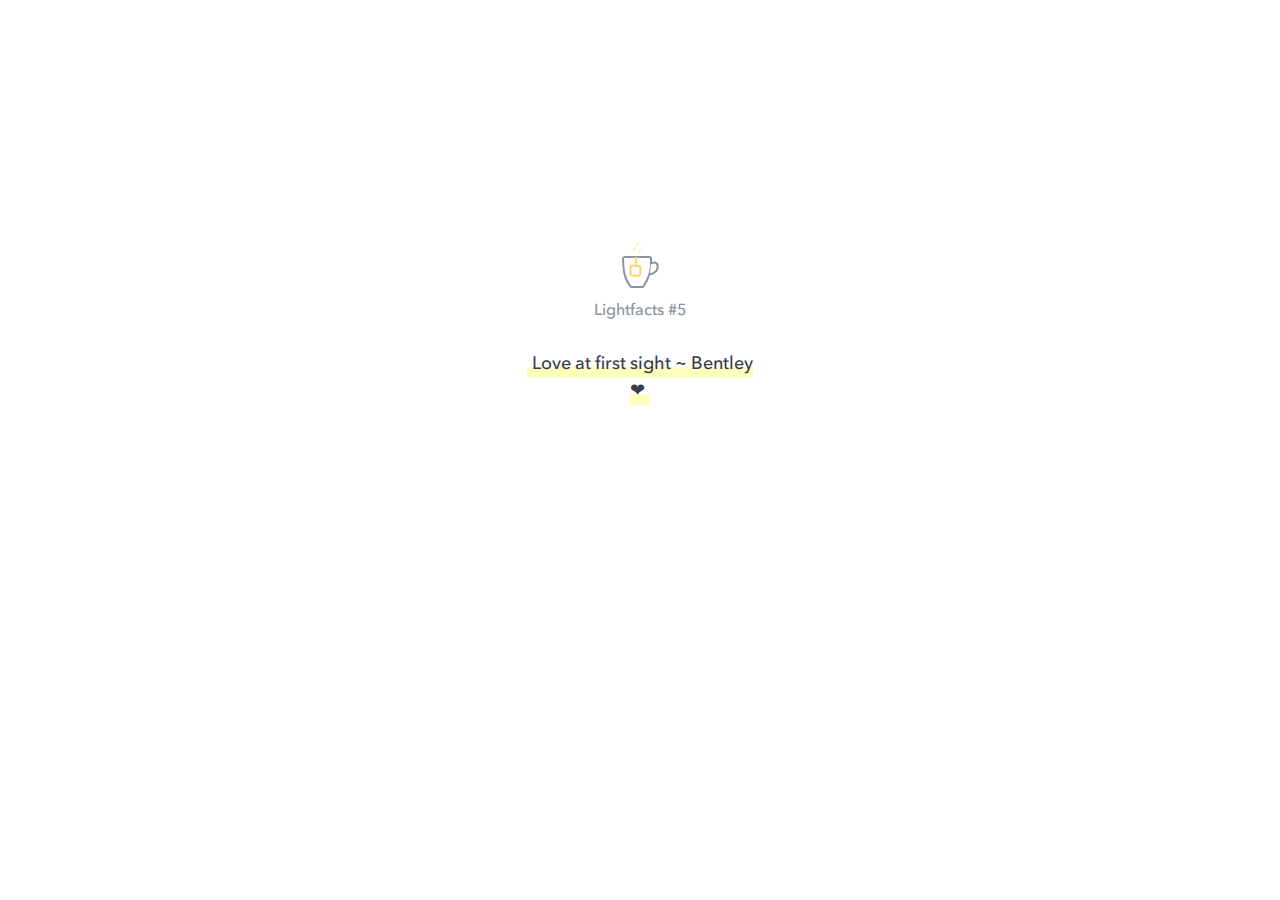
<file: index.html>
<!DOCTYPE html>
<html lang="en">

<head>
  <script>
    window.dataLayer = window.dataLayer || [];
    function gtag() { dataLayer.push(arguments); }
    gtag('js', new Date());

    gtag('config', 'G-PZBJ9CZVVX');
  </script>


  <meta charset="UTF-8">
  <meta http-equiv="X-UA-Compatible" content="IE=edge">
  <meta name="viewport" content="width=device-width, initial-scale=1.0">
  <title>Roshni Prajapati • Product Designer</title>
  <link rel="icon" href="images/favicon-name.png" type="image/gif" sizes="16x16">


  <script src="https://ajax.googleapis.com/ajax/libs/jquery/3.5.1/jquery.min.js"></script>
  <link rel="stylesheet" href="font-awesome/css/font-awesome.min.css">
  <link href="https://fonts.googleapis.com/css2?family=Gloria+Hallelujah&family=Lora&display=swap" rel="stylesheet">
  <link rel="stylesheet" type="text/css" href="style.css">
  <link rel="stylesheet" href="https://cdnjs.cloudflare.com/ajax/libs/font-awesome/6.0.0-beta3/css/all.min.css">

</head>

<body onload="myFunction()">

  <!-- loader -->
  <div id="loader">
    <svg class="tea" width="37" height="48" viewbox="0 0 37 48" xmlns="http://www.w3.org/2000/svg">21`
      <path
        d="M27.0819 17H3.02508C1.91076 17 1.01376 17.9059 1.0485 19.0197C1.15761 22.5177 1.49703 29.7374 2.5 34C4.07125 40.6778 7.18553 44.8868 8.44856 46.3845C8.79051 46.79 9.29799 47 9.82843 47H20.0218C20.639 47 21.2193 46.7159 21.5659 46.2052C22.6765 44.5687 25.2312 40.4282 27.5 34C28.9757 29.8188 29.084 22.4043 29.0441 18.9156C29.0319 17.8436 28.1539 17 27.0819 17Z"
        stroke="var(--secondary)" stroke-width="2"></path>
      <path
        d="M29 23.5C29 23.5 34.5 20.5 35.5 25.4999C36.0986 28.4926 34.2033 31.5383 32 32.8713C29.4555 34.4108 28 34 28 34"
        stroke="var(--secondary)" stroke-width="2"></path>
      <path id="teabag" fill="var(--secondary)" fill-rule="evenodd" clip-rule="evenodd"
        d="M16 25V17H14V25H12C10.3431 25 9 26.3431 9 28V34C9 35.6569 10.3431 37 12 37H18C19.6569 37 21 35.6569 21 34V28C21 26.3431 19.6569 25 18 25H16ZM11 28C11 27.4477 11.4477 27 12 27H18C18.5523 27 19 27.4477 19 28V34C19 34.5523 18.5523 35 18 35H12C11.4477 35 11 34.5523 11 34V28Z">
      </path>
      <path id="steamL" d="M17 1C17 1 17 4.5 14 6.5C11 8.5 11 12 11 12" stroke-width="2" stroke-linecap="round"
        stroke-linejoin="round" stroke="var(--secondary)"></path>
      <path id="steamR" d="M21 6C21 6 21 8.22727 19 9.5C17 10.7727 17 13 17 13" stroke="var(--secondary)"
        stroke-width="2" stroke-linecap="round" stroke-linejoin="round"></path>
    </svg><br>

    <span style="font-family: font-medium; color: var(--gray); font-size: 16px;">
      Lightfacts #<span id="quotenum"></span>
    </span><br><br>
    <span class="highlight-half" id="quote"></span>
  </div>

  <div style="display:none;" id="myDiv" class="animate-bottom">

    <header>
      <div class="logo">
        <a id="link-rp" class="home" href="https://roshnidesigns.github.io/portfolio/">RP</a>
      </div>

      <nav>
        <ul>
          <li><a id="other" href="garage.html">Everything</a></li>
          <li><a id="about" href="about.html">About</a></li>
          <li><a target="_blank"
              href="https://drive.google.com/file/d/125otoygC3uHkf0KFYXsMtApbjsHzPgS6/view?usp=sharing">
              Resume <span style="font-size: 14px;">↗</span></a></li>
        </ul>
      </nav>

      <div class="menu-toggle">
        <i class="fa fa-bars"></i>
      </div>
    </header>

    <div class="container">
      <!-- intro -->
      <section id="grid" class="contain">
        <div class="intro">
          Hi, I'm <span class="highlighted">Roshni</span> <br>
          I <span class="highlight-full c2"><a href="#all-projects"> design</a></span>, <br>
          I <span class="highlight-full c1"><a id="insta" target="_blank" href="https://www.instagram.com/roshni.create/">
              draw</a></span>, <br>
          I <span class="highlight-full c3"><a id="medium" target="_blank" href="https://roshniscribbles.medium.com/">
              write</a></span> ...
        </div>

        <div class="subtitle">
          a self-taught designer; constantly trying to make digital experiences simpler and more fun. <br> Currently
          designing <span class="highlight-half">User POD at @Dunzo</span> and leading new <span
            class="highlight-half">Dunzo Design Language System.</span>
        </div>
      </section>





      <span id="all-projects"></span>
      <!-- dunzo-oos -->
      <section id="grid" class="contain project" onclick="openLink()">
        <div class="project-content">
          <p class="project-tags">
            Dunzo <span class="dot">&nbsp;•&nbsp;</span>
            Case Study <span class="dot">&nbsp;•&nbsp;</span>
            2023
          </p>
          
          <div class="padding10"></div>
          <h3 class="project-title">
            Handling Cart Changes on Checkout
          </h3>
          
          <div class="padding20"></div>
          <h5 class="project-subtitle">
            How we reduced friction for users in the checkout process by handling cart changes gracefully.
          </h5>
          
          <div class="padding20"></div>
          <a id="dunzo-oos" class="project-link"
            href="https://roshniscribbles.medium.com/designing-for-cart-changes-on-checkout-7679b699e69a" target="_blank">
            Read on Medium &nbsp;<i class="fa-solid fa-arrow-right"></i>
          </a>
        </div>

        <div class="project-image">
          <img src="images/project-image/dunzo-oos.png" alt="picture giving context about the project">
        </div>
      </section>
      
      <!-- dunzo-accessibility -->
      <section id="grid" class="contain project" onclick="openLink()">
        <div class="project-content">
          <p class="project-tags">
            Dunzo <span class="dot">&nbsp;•&nbsp;</span>
            Inclusive Design <span class="dot">&nbsp;•&nbsp;</span>
            2023
          </p>
          <div class="padding10"></div>
          <h3 class="project-title">
            Making the Dunzo App Accessible
          </h3>
          <div class="padding20"></div>
          <h5 class="project-subtitle">
            Introducing screen reader implementation, ensuring that users with visual impairments can navigate and
            engage seamlessly.
          </h5>
          <div class="padding20"></div>
          <a id="dunzo-accessible" class="project-link"
            href="mailto:galwhodesigns@gmail.com?subject=Hey👋 Let's connect to discuss your project" target="_blank">
            <i class="fa-solid fa-lock"></i>&nbsp; Reach out for details
          </a>
        </div>

        <div class="project-image">
          <img src="images/project-image/dunzo-accessibility.png" alt="picture giving context about the project">
        </div>
      </section>

      <!-- dunzo-dls -->
      <section id="grid" class="contain project" onclick="openLink()">
        <div class="project-content">
          <p class="project-tags">
            Dunzo <span class="dot">&nbsp;•&nbsp;</span>
            Design System <span class="dot">&nbsp;•&nbsp;</span>
            2023
          </p>
          <div class="padding10"></div>
          <h3 class="project-title">
            Design System and Tokens
          </h3>
          <div class="padding20"></div>
          <h5 class="project-subtitle">
            Actively participated in auditing and creation and led the migration of new Dunzo Design Language System.
            Introduced Token structure for better structure and collaboration.
          </h5>
          <div class="padding20"></div>
          <a id="dunzo-dls" class="project-link"
            href="mailto:galwhodesigns@gmail.com?subject=Hey👋 Let's connect to discuss your project" target="_blank">
            <i class="fa-solid fa-lock"></i>&nbsp; Reach out for details
          </a>
        </div>

        <div class="project-image">
          <img src="images/project-image/dunzo-dls.png" alt="picture giving context about the project">
        </div>
      </section>

      <!-- swiggy-schedule -->
      <section id="grid" class="contain project" onclick="openLink()">
        <div class="project-content">
          <p class="project-tags">
            Personal <span class="dot">&nbsp;•&nbsp;</span>
            Case Study <span class="dot">&nbsp;•&nbsp;</span>
            2021
          </p>
          <div class="padding10"></div>
          <h3 class="project-title">
            Swiggy Schedule & Subscription
          </h3>
          <div class="padding20"></div>
          <h5 class="project-subtitle">
            A detailed case study that highlights my design process in designing for a new feature of the Swiggy app
          </h5>
          <div class="padding20"></div>
          <a id="swiggy-schedule" class="project-link"
            href="https://roshniscribbles.medium.com/enhancing-daily-food-ordering-experience-a9ee57a2a4ab"
            target="_blank">
            Read on Medium &nbsp;<i class="fa-solid fa-arrow-right"></i>
          </a>
        </div>

        <div class="project-image">
          <img src="images/project-image/swiggy-schedule.png" alt="picture giving context about the project">
        </div>
      </section>

      <!-- seekho -->
      <section id="grid" class="contain project" onclick="openLink()">
        <div class="project-content">
          <p class="project-tags">
            Seekify <span class="dot">&nbsp;•&nbsp;</span>
            Acquisition <span class="dot">&nbsp;•&nbsp;</span>
            2021
          </p>
          <div class="padding10"></div>
          <h3 class="project-title">
            Acquisition & Brand Resurfacing
          </h3>
          <div class="padding20"></div>
          <h5 class="project-subtitle">
            For a startup, Designed app screenshots to increase app downloads by significant amount and build user trust
            via brand
          </h5>
          <div class="padding20"></div>
          <a id="seekho" class="project-link"
            href="https://roshniscribbles.medium.com/design-desk-task-revamp-screenshots-for-app-play-store-cf005c672325"
            target="_blank">
            Read more &nbsp;<i class="fa-solid fa-arrow-right"></i>
          </a>
        </div>

        <div class="project-image">
          <img src="images/project-image/seekho.png" alt="picture giving context about the project">
        </div>
      </section>










      <!-- footer -->
      <section class="footer">
        <div>
          <hr>
          <h3 class="title">
            Let's connect!
          </h3>
          <div class="footer-subtitle">
            Enough about me, since you're here I'd like to know more about you.<br>
            Let's connect anytime!
          </div>
        </div>

        <section id="grid" class="contain">
          <div class="socials">
            <a id="insta" href="/" target="_blank" rel="noopener noreferrer"> <img
                id="footer-icon" src="images/socials/white_Instagram_black.png"> </a>

            <a id="medium" href="/" target="_blank" rel="noopener noreferrer"> <img
                id="footer-icon" src="images/socials/white_Medium_black.png"> </a>

            <a id="twitter" href="/" target="_blank" rel="noopener noreferrer"> <img id="footer-icon"
                src="images/socials/white_Twitter_black.png"> </a>

            <a id="linkedin" href="/" target="_blank" rel="noopener noreferrer"> <img
                id="footer-icon" src="images/socials/white_LinkedIN_black.png"> </a>

            <a href="mailto:galwhodesigns@gmail.com?subject=Hey.. Let's Chat!" target="_blank"
              rel="noopener noreferrer"> <img id="footer-icon" src="images/socials/white_Mail_black.png"></a>
          </div>

          <div>
            <p class="dialogue">Handcrafted this place with <i class="fa-solid fa-brain"></i> & <i
                class="fas fa-heart"></i></p>
            <p class="copyright"><i class="fa-regular fa-copyright"></i> 2021 Roshni Prajapati. Don't!</p>
          </div>
        </section>

      </section>

    </div>
  </div>

  <script type="text/javascript" src="animate.js"></script>
</body>

</html>
</file>
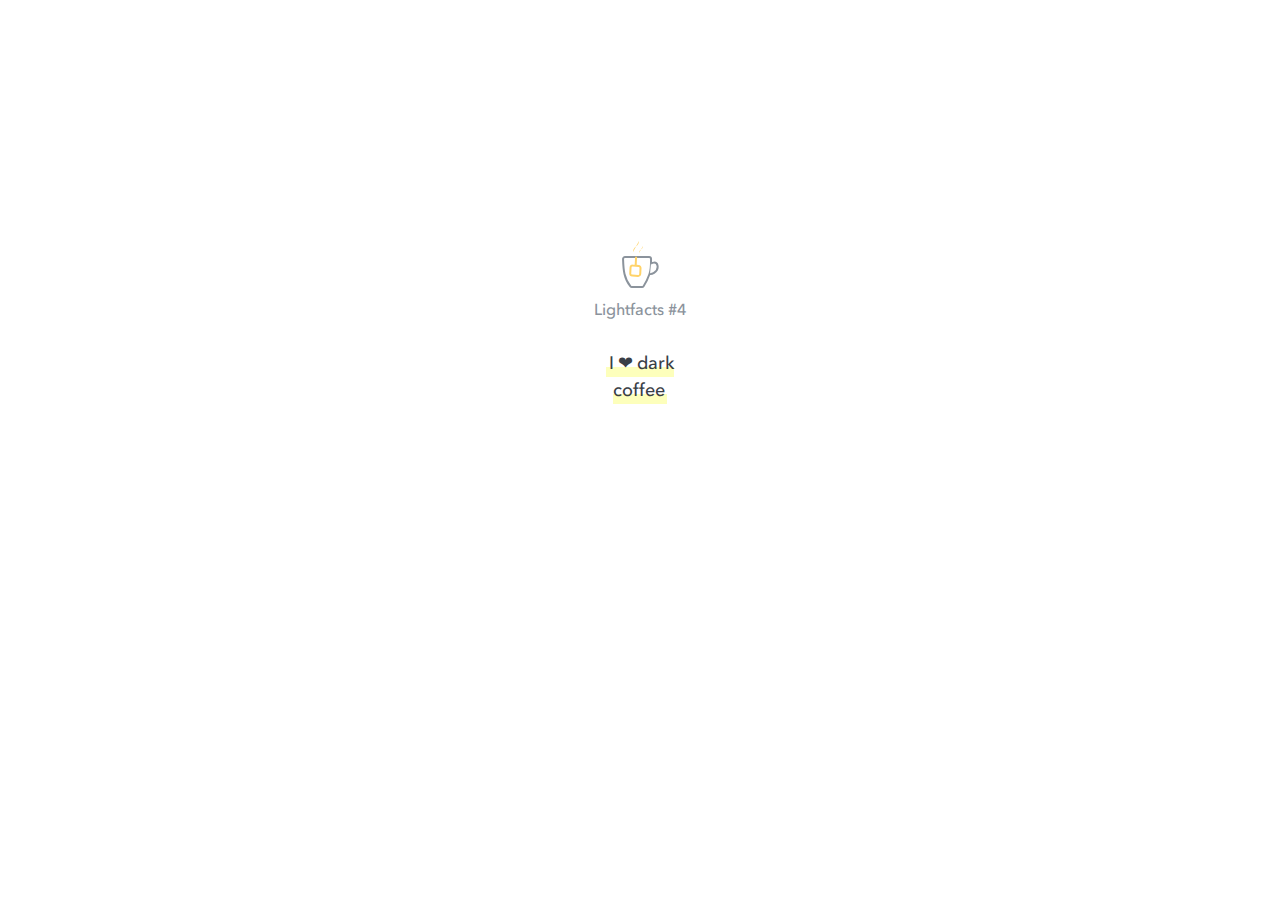
<file: garage.html>
<!DOCTYPE html>
<html lang="en">

<head>

  <script>
    window.dataLayer = window.dataLayer || [];
    function gtag() { dataLayer.push(arguments); }
    gtag('js', new Date());

    gtag('config', 'G-PZBJ9CZVVX');
  </script>


  <meta charset="UTF-8">
  <meta http-equiv="X-UA-Compatible" content="IE=edge">
  <meta name="viewport" content="width=device-width, initial-scale=1.0">
  <title>Roshni Prajapati | Product Designer</title>
  <link rel="icon" href="images/favicon-name.png" type="image/gif" sizes="16x16">

  <script src="https://ajax.googleapis.com/ajax/libs/jquery/3.5.1/jquery.min.js"></script>

  <link rel="stylesheet" href="font-awesome/css/font-awesome.min.css">
  <link rel="preconnect" href="https://fonts.gstatic.com">
  <link href="https://fonts.googleapis.com/css2?family=Gloria+Hallelujah&family=Lora&display=swap" rel="stylesheet">
  <link rel="stylesheet" type="text/css" href="style.css">
  <link rel="stylesheet" href="https://cdnjs.cloudflare.com/ajax/libs/font-awesome/6.0.0-beta3/css/all.min.css">

</head>

<body onload="myFunction()">
  <!-- loader -->
  <div id="loader">
    <svg class="tea" width="37" height="48" viewbox="0 0 37 48" xmlns="http://www.w3.org/2000/svg">
      <path
        d="M27.0819 17H3.02508C1.91076 17 1.01376 17.9059 1.0485 19.0197C1.15761 22.5177 1.49703 29.7374 2.5 34C4.07125 40.6778 7.18553 44.8868 8.44856 46.3845C8.79051 46.79 9.29799 47 9.82843 47H20.0218C20.639 47 21.2193 46.7159 21.5659 46.2052C22.6765 44.5687 25.2312 40.4282 27.5 34C28.9757 29.8188 29.084 22.4043 29.0441 18.9156C29.0319 17.8436 28.1539 17 27.0819 17Z"
        stroke="var(--secondary)" stroke-width="2"></path>
      <path
        d="M29 23.5C29 23.5 34.5 20.5 35.5 25.4999C36.0986 28.4926 34.2033 31.5383 32 32.8713C29.4555 34.4108 28 34 28 34"
        stroke="var(--secondary)" stroke-width="2"></path>
      <path id="teabag" fill="var(--secondary)" fill-rule="evenodd" clip-rule="evenodd"
        d="M16 25V17H14V25H12C10.3431 25 9 26.3431 9 28V34C9 35.6569 10.3431 37 12 37H18C19.6569 37 21 35.6569 21 34V28C21 26.3431 19.6569 25 18 25H16ZM11 28C11 27.4477 11.4477 27 12 27H18C18.5523 27 19 27.4477 19 28V34C19 34.5523 18.5523 35 18 35H12C11.4477 35 11 34.5523 11 34V28Z">
      </path>
      <path id="steamL" d="M17 1C17 1 17 4.5 14 6.5C11 8.5 11 12 11 12" stroke-width="2" stroke-linecap="round"
        stroke-linejoin="round" stroke="var(--secondary)"></path>
      <path id="steamR" d="M21 6C21 6 21 8.22727 19 9.5C17 10.7727 17 13 17 13" stroke="var(--secondary)"
        stroke-width="2" stroke-linecap="round" stroke-linejoin="round"></path>
    </svg><br>

    <span style="font-family: font-medium; color: var(--gray); font-size: 16px;">
      Lightfacts #<span id="quotenum"></span>
    </span><br><br>
    <span class="highlight-half" id="quote"></span>
  </div>

  <div style="display:none;" id="myDiv" class="animate-bottom">
    <header>
      <div class="logo">
        <a id="link-rp" class="home" href="https://roshnidesigns.github.io/portfolio/">RP</a>
      </div>
      <nav>
        <ul>
          <li><a id="this" href="garage.html">Garage</a></li>
          <li><a href="about.html">About</a></li>
          <li><a target="_blank"
              href="https://drive.google.com/file/d/125otoygC3uHkf0KFYXsMtApbjsHzPgS6/view?usp=sharing">
              Resume <span style="font-size: 14px;">↗</span></a></li>
        </ul>
      </nav>

      <div class="menu-toggle">
        <i class="fa fa-bars"></i>
      </div>
    </header>
    <div class="container">

      <!-- title -->
      <section class="contain">
        <div class="intro">
          Welcome to <span class="highlighted">my Realm!</span>
        </div>
      </section>

      <!-- project-intermine -->
      <section id="grid" class="contain project" onclick="openLink()">
        <div class="project-content">
          <p class="project-tags">
            Industry Experience <span class="dot">&nbsp;•&nbsp;</span>
            CASE STUDY
          </p>
          <div class="padding10"></div>
          <h3 class="project-title">
            As an Outreachy intern..
          </h3>
          <div class="padding20"></div>
          <h5 class="project-subtitle">
            I improved the usability and UI of the their platform by significant amount. Adding on, designed logo for
            their new data platform.
          </h5>
          <div class="padding20"></div>
          <a id="project-intermine" class="project-link"
            href="https://respected-antelope-a63.notion.site/Design-Desk-Enhancing-digital-experience-for-scientists-biologists-97702ed2e412470ea3186962e914a24b"
            target="_blank">
            Read more &nbsp;<i class="fa-solid fa-arrow-right"></i>
          </a>
        </div>

        <div class="project-image">
          <img src="images/project-image/intermine.png" alt="picture giving context about the project">
        </div>
      </section>

      <!-- project-ather -->
      <section id="grid" class="contain project" onclick="openLink()">
        <div class="project-content">
          <p class="project-tags">
            Design Challenge <span class="dot">&nbsp;•&nbsp;</span>
            Case Study
          </p>
          <div class="padding10"></div>

          <h3 class="project-title">
            Runner up in UX Hack Challenge
          </h3>
          <div class="padding20"></div>

          <h5 class="project-subtitle">
            UX Audit of the booking process for an Ather bike, on mobile, and suggest improvements.
          </h5>
          <div class="padding20"></div>

          <a id="project-ather" class="project-link"
            href="https://www.behance.net/gallery/131178437/UX-Hack-Challenge-Ather-Booking-Redesign" target="_blank">
            Read more &nbsp;<i class="fa-solid fa-arrow-right"></i>
          </a>
        </div>

        <div class="project-image">
          <img src="images/project-image/ather.png" alt="picture giving context about the project">
        </div>
      </section>


      <hr>


      <!-- project-plugin -->
      <section id="grid" class="contain project" onclick="openLink()">
        <div class="project-content">
          <p class="project-tags">
            FIGMA PLUGIN <span class="dot">&nbsp;•&nbsp;</span>
            PERSONAL
          </p>
          <div class="padding10"></div>

          <h3 class="project-title">
            PixelsConvert: figma Plugin to convert parameters
          </h3>
          <div class="padding20"></div>

          <a id="project-plugin" class="project-link"
            href="https://www.figma.com/community/plugin/870191885836440905/PixelsConvert" target="_blank">
            Tap to view &nbsp;<i class="fa-solid fa-arrow-right"></i>
          </a>
        </div>

        <div class="project-image">
          <img src="images/project-image/plugin.png" alt="picture giving context about the project">
        </div>
      </section>

      <!-- project-innovaccer -->
      <section id="grid" class="contain project" onclick="openLink()">
        <div class="project-content">
          <p class="project-tags">
            Industry Experience <span class="dot">&nbsp;•&nbsp;</span>
            Blog
          </p>
          <div class="padding10"></div>

          <h3 class="project-title">
            Experience as an Innovaccer intern..
          </h3>
          <div class="padding20"></div>

          <!-- <h5 class="project-subtitle">
            I learned inside and outside of industrial side of medical sector. Presented design solutions through user
            stories for multiple stakeholders
          </h5>
          <div class="padding20"></div> -->

          <a id="project-innovaccer" class="project-link"
            href="https://medium.com/innovaccer-design/one-with-the-masala-design-1b7f0e96f70" target="_blank">
            Read on Medium &nbsp;<i class="fa-solid fa-arrow-right"></i>
          </a>
        </div>

        <div class="project-image">
          <img src="images/project-image/innovaccer.png" alt="picture giving context about the project">
        </div>
      </section>

      <!-- project-first -->
      <section id="grid" class="contain project" onclick="openLink()">
        <div class="project-content">
          <p class="project-tags">
            Industry Experience <span class="dot">&nbsp;•&nbsp;</span>
            Blog
          </p>
          <div class="padding10"></div>

          <h3 class="project-title">
            Highlights from my first Industry Experience..
          </h3>
          <div class="padding20"></div>

          <a id="project-first" class="project-link" href="https://medium.com/intermine/summer-summed-up-d5c6f530c272" target="_blank">
            Read on Medium &nbsp;<i class="fa-solid fa-arrow-right"></i>
          </a>
        </div>

        <div class="project-image">
          <img src="images/project-image/first.png" alt="picture giving context about the project">
        </div>
      </section>


      <hr>


      <!-- project-tee -->
      <section id="grid" class="contain project" onclick="openLink()">
        <div class="project-content">
          <p class="project-tags">
            COLLEGE <span class="dot">&nbsp;•&nbsp;</span>
            GRAPHICS
          </p>
          <div class="padding10"></div>

          <h3 class="project-title">
            Tee collection for College Events
          </h3>
          <div class="padding20"></div>

          <a id="project-tee" class="project-link" href="https://www.behance.net/gallery/89656633/Tshirt-Design"
            target="_blank">
            Tap to view &nbsp;<i class="fa-solid fa-arrow-right"></i>
          </a>
        </div>

        <div class="project-image">
          <img src="images/project-image/tee.png" alt="picture giving context about the project">
        </div>
      </section>

      <!-- project-poster -->
      <section id="grid" class="contain project" onclick="openLink()">
        <div class="project-content">
          <p class="project-tags">
            COLLEGE <span class="dot">&nbsp;•&nbsp;</span>
            GRAPHICS
          </p>
          <div class="padding10"></div>

          <h3 class="project-title">
            Graphics Poster Design for College Events
          </h3>
          <div class="padding20"></div>

          <a id="project-poster" class="project-link" href="https://www.flickr.com/photos/190728056@N04/"
            target="_blank">
            Tap to view &nbsp;<i class="fa-solid fa-arrow-right"></i>
          </a>
        </div>

        <div class="project-image">
          <img src="images/project-image/posters.png" alt="picture giving context about the project">
        </div>
      </section>




      <!-- footer -->
      <section class="footer">
        <div>
          <hr>
          <h3 class="title">
            Let's connect!
          </h3>
          <div class="footer-subtitle">
            Enough about me, since you're here I'd like to know more about you.<br>
            Let's connect anytime!
          </div>
        </div>

        <section id="grid" class="contain">
          <div class="socials">
            <a id="insta" href="/" target="_blank" rel="noopener noreferrer"> <img
                id="footer-icon" src="images/socials/white_Instagram_black.png"> </a>

            <a id="medium" href="/" target="_blank" rel="noopener noreferrer"> <img
                id="footer-icon" src="images/socials/white_Medium_black.png"> </a>

            <a id="twitter" href="/" target="_blank" rel="noopener noreferrer"> <img id="footer-icon"
                src="images/socials/white_Twitter_black.png"> </a>

            <a id="linkedin" href="/" target="_blank" rel="noopener noreferrer"> <img
                id="footer-icon" src="images/socials/white_LinkedIN_black.png"> </a>

            <a href="mailto:galwhodesigns@gmail.com?subject=Hey.. Let's Chat!" target="_blank"
              rel="noopener noreferrer"> <img id="footer-icon" src="images/socials/white_Mail_black.png"> </a>
          </div>

          <div>
            <p class="dialogue">Handcrafted this place with <i class="fa-solid fa-brain"></i> & <i
                class="fas fa-heart"></i></p>
            <p class="copyright"><i class="fa-regular fa-copyright"></i> 2021 Roshni Prajapati. Don't!</p>
          </div>
        </section>

      </section>

    </div>
  </div>
  <script type="text/javascript" src="animate.js"></script>
</body>

</html>
</file>
<file: style.css>
:root{
    --black: #393e46;
    --white: #ffffff;
    --gray: #8B939C;
    --primary: #fdffbc;
    --primaryD: #ffd369;
    
    --create: #CAF7E3;
    --write: #FFDDE8;
    --design: #FFC1B6;

    --outreachy: #C7FFD899;
    --outreachy-dark: #2D898B;

    --innovaccer-link: #FFDDE8; 
    --outreachy-link: #CDF0EA;
    --shirt-link: #D9F8C4;
    --posters-link: #FCE2CE;
}

@font-face {
    font-family: 'font-light';
    src: url(fonts/AV/AvenirNext-Regular.otf);
}
@font-face {
    font-family: 'font-regular';
    src: url(fonts/AV/AvenirNext-Regular.otf);
}
@font-face {
    font-family: 'font-medium';
    src: url(fonts/AV/AvenirNext-Medium.otf);
}
@font-face {
    font-family: 'font-bold';
    src: url(fonts/AV/AvenirNext-DemiBold.ttf);
}
@font-face {
    font-family: 'font-xbold';
    src: url(fonts/AV/AvenirNext-Bold.otf);
}

span.dot{
    opacity: 32%;
    font-size: 12px;
    line-height: 12px;
}
a.project-link{
    color: var(--black);
    text-decoration: none;
    font-size: 18px;
    font-family: 'font-medium';
    margin: 0px;
    -webkit-transition: all .4s ease;
    background-image: linear-gradient(360deg, var(--primary), var(--primary) 50%, transparent 0);
    background-repeat: no-repeat;
    transition: all .4s ease;
    background-size: 0 100%;
}
p.project-tags{
    font-family: 'font-medium';
    font-size: 14px;
    line-height: 14px;
    letter-spacing: 0.75px;
    color:  var(--gray);
    text-transform: uppercase;
    margin:  0px;

}
h3.project-title{
    font-family: 'font-xbold';
    font-weight: 700;
    font-size: 36px;
    color: var(--black);
    margin:  0px;
}
h5.project-subtitle{
    font-family: 'font-regular';
    font-size: 18px;
    line-height: 26px;
    margin:  0px;
    color: var(--gray);
}
div.project-content{
    padding-right: 12%;
    height: fit-content;
}
div.project-image{
    width: 100%;
    height: 320px;
    border-radius: 4px;
    display: flex;
    justify-content: center;
    align-items: center;
    overflow: clip;
}
div.project-image img{
    width: auto;
    height: 100%;
    transition: all 0.3s ease 0s;
}
section.contain.project:hover img{
    transform: scale(1.02);
}
.contain.project{
    padding: 0%;
    margin: 16% 0%;
}


/* colourful links */
h5.heading-link a{
    line-height: 44px;
    text-decoration: none;
    color: var(--black);
    font-family: 'font-bold';
    font-size: 28px;
    font-style: normal;
    font-weight: 400;
    margin: auto;
    padding: 8px 0px;
    padding-left: 24px;
    border-left: 40px solid white;

    -webkit-transition: all 1s ease-in-out;
    background-repeat: no-repeat;
    transition: all .5s ease-in-out;
    background-size: 0 100%;
    background-image: linear-gradient(15deg, white, white, white,white);

}
h5.heading-link.innovaccer-link a{
    border-color: var(--innovaccer-link);
    background-image: linear-gradient(15deg, var(--innovaccer-link), var(--innovaccer-link), var(--innovaccer-link),var(--innovaccer-link));
}
h5.heading-link.outreachy-link a{
    border-color: var(--outreachy-link);
    background-image: linear-gradient(15deg, var(--outreachy-link), var(--outreachy-link), var(--outreachy-link),var(--outreachy-link));
}
h5.heading-link.shirt-link a{
    border-color: var(--shirt-link);
    background-image: linear-gradient(15deg, var(--shirt-link), var(--shirt-link), var(--shirt-link),var(--shirt-link));
}
h5.heading-link.posters-link a{
    border-color: var(--posters-link);
    background-image: linear-gradient(15deg, var(--posters-link), var(--posters-link), var(--posters-link),var(--posters-link));
}
h5.heading-link a:hover{
    background-size: 100% 100%;
}

/* spacing */
div.padding10{
    padding: 5px 0px;
}
div.padding20{
    padding: 10px 0px;
}
div.padding40{
    padding: 20px 0px;
}
div.padding80{
    padding: 40px 0px;
}


/* home page */
#grid{
    display: grid;
    grid-template-columns: 44% 56%;
    max-width: 100%;
}
.intro{
    font-family: 'font-xbold';
    font-size: 60px;
    color: var(--black);
    margin: 20px 0px;
}
.footer-subtitle{
    padding-top: 0px;
    padding-bottom: 20px;
    font-family: 'font-regular';
    font-size: 20px;
    line-height: 28px;
    align-self: flex-end;
    margin: 0px;
    color: var(--gray);

}
.subtitle{
    font-family: 'font-regular';
    font-size: 20px;
    line-height: 28px;
    align-self: flex-end;
    margin: 0px;
    padding: 20px 0px;
    color: var(--black);
}

/* about page */
img.col-2-1{
    width: 100%;
    height: auto;
    border-radius: 4px;
}
.img-caption{
    align-self: center;
    padding-left: 12%;
}
h3.title{
    font-family: 'font-xbold';
    font-weight: 700;
    font-size: 36px;
    color: var(--black);
    margin: 20px 0px;
}

#scrolls{
    align-items: center;
    display: flex;
    margin: 0px;
    overflow: hidden;
    position: relative;
    width: 100%;
}
.scroll-items{
    display: flex;
    transform: translateX(0);
    transition: 0.25s;
}
div.scroll-items img{
    width: 100%;
    height: auto;
    border-radius: 4px;
}
.scroll-btn{
    cursor: pointer;
    position: absolute;
    z-index: 1;
    padding: 16px;

    top: 45%;
    width: auto;
    font-weight: bold;
    font-size: 20px;
    color: white;
    opacity: 0.35;
    transition: 0.25s ease;
    border-radius: 4px;
    background-color: rgba(0, 0, 0, 0);
    border: 0;
}
.scroll-btn:hover{
    opacity: 0.84;
    background-color: rgba(0, 0, 0, 0.5);
}
.scroll-btn.left{
    left: 8px;
}
.scroll-btn.right{
    right: 8px;
}

.modal.about {
    display: block;
    position: relative;
    z-index: 1;
    padding: 0px;
    left: 0;
    top: 0;
    width: 100%;
    height: auto;
    overflow: auto;
    background-color: white;
}

.modal-content.about {
    position: relative;
    background: none; 
    margin: auto;
    padding: 20px 0px;
    width: 100%;
    border-radius: 4px;
} 


/* about page */ 
  .mySlides {
    display: none;
    align-items: center;
  }
  .mySlides img{
      border-radius: 4px;
      margin: 0px;
      height: 800px !important;
      width: auto !important;
  }

  .mySlides img.me{
      border-radius: 4px;
      margin: 0px;
      width: 100% !important;
      height: auto !important;
  }

  #scroll-btn{
    cursor: pointer;
    position: absolute;
    z-index: 1;
    padding: 16px;
    top: 40%;

    width: auto;
    font-weight: bold;
    font-size: 20px;
    color: white;
    opacity: 0.35;
    transition: 0.25s ease;
    border-radius: 4px;
    background-color: rgba(0, 0, 0, 0.2);
    border: 0;
  }
  #scroll-btn:hover{
      opacity: 0.9;
    background-color: rgba(0, 0, 0, 0.6);
  }
  a.prev{
    left: 8px;
    }
  a.next{
    right: 8px;
    }
    .numbertext {
    color: var(--gray);
    font-style: italic;
    font-size: 14px;
    font-family: 'font-medium';
    padding: 16px 16px;
    bottom: 0;
    z-index: 1;
    width: fit-content;
    margin: auto;
    text-align: center;
  }



/* all about highlights and underline */
.highlighted{
    background-color: var(--primary);
    background-size: 100% 100%;
    color: var(--black);
}
span.highlight-full a{
    font-size: inherit;
    font-family: inherit;
    color: white;
    text-shadow: 1.6px 1.6px 0px var(--black);
    text-decoration: none;
    -webkit-text-stroke: 1px var(--black);

    -webkit-transition: all .4s ease;
    background-image: linear-gradient(180deg, white, white 65%, transparent 0);
    background-repeat: no-repeat;
    transition: all .4s ease;
    background-size: 0 100%;
}
span.highlight-full.c1 a{
    background-image: linear-gradient(15deg, var(--create), var(--create), var(--create),var(--create));
}
span.highlight-full.c2 a{
    background-image: linear-gradient(15deg, var(--design), var(--design), var(--design),var(--design));
}
span.highlight-full.c3 a{
    background-image: linear-gradient(15deg, var(--write), var(--write), var(--write),var(--write));
}
span.highlight-full a:hover, span.highlight-full.c2.active a{
    background-size: 100% 100%;
    color: var(--black);
    text-shadow: none;
    text-decoration: none;
}
span.highlight-half{
    background-image: linear-gradient(180deg, transparent 65%, var(--primary) 0);
    font-family: 'font-bold';
}
span.highlight-half.c1{
    background-image: linear-gradient(180deg, transparent 65%, var(--create) 0);
    font-family: 'font-bold';
}
span.highlight-scroll{
    -webkit-transition: all .4s ease;
    background-image: linear-gradient(180deg, var(--primary), var(--primary) 100%, transparent 0);
    background-repeat: no-repeat;
    transition: all .4s ease;
    background-size: 100% 100%;
}
span.highlight-scroll:hover{
    background-size: 100% 100%;
}

/* top nav bar */
header{
    position: absolute;
    top: 0;
    left: 0; 
    padding: 2% 24% 1% 24%;
    background-color: white;
    width: 100%;
    box-sizing: border-box;
    font-size: 14px;
}
header .logo{
    font-family: 'Gloria Hallelujah', cursive;
    height: fit-content;
    line-height: 48px;
    font-size: 18px;
    float: left;
    padding: 8px 0px;
}
.home{
    color: var(--black);
    text-decoration: none;
    letter-spacing: 0.08em;
}
header nav{
    float: right;
}
header nav ul{
    margin: 0;
    padding: 0;
    display: flex;
}
header nav ul li{
    list-style: none;
    cursor: pointer;
}
header nav ul li a{
    height: 48px;
    margin: 8px 24px;
    padding: 0px 8px;
    display: block;
    text-decoration: none;
    font-size: 16px;
    line-height: 48px;
    color: var(--gray);
    font-family: 'font-regular';
    letter-spacing: 0.25px;

    -webkit-transition: all .4s ease;
    background-image: linear-gradient(360deg, var(--primary), var(--primary) 50%, transparent 0);
    background-repeat: no-repeat;
    transition: all .4s ease;
    background-size: 0 100%;
}
header nav ul li a:hover, #this, .contain.project:hover a{
    font-family: 'font-medium';
    color:var(--black);
    overflow:hidden;

    background-size: 100% 100%;
    text-decoration: none;
}


/* footer */
.footer{
    align-items: end;
}
hr {
    border: none;
    border-top: 4px dotted var(--gray); 
    margin: 20px 0; 
    margin-bottom: 80px;
    opacity: 20%;
}

#footer-icon{
    width: 36px;
    height: auto;
    padding:0px;
    margin: 0px;
    margin-right: 12px;
    /* transition: all .2s ease-in-out; */
}
#footer-icon:hover{
    /* transform: scale(1.1);  */
    background-color: var(--primary);
    border-radius: 8px;
}
.socials{
    height: fit-content;
    text-align: inherit;
    margin: auto 0em;
}
.socials a{
    color: var(--white);
    height: 0px;
    
}
.copyright {
    font-family: 'font-regular';
    color: var(--gray);
    font-size: 14px;
    line-height: 16px;
    text-align: right;
    text-align: right;
}
.dialogue{
    font-family: 'font-regular';
    color: var(--black);
    font-size: 14px;
    line-height: 16px;
    text-align: right;
    margin: 8px 0px;
}
div.footer{
    padding: 16% 0%;
}
body{
    font-family: 'font-regular';
    margin: 0;
    padding: 0;
    color: (--var(--black));
}
.container{
    padding: 8% 24% 0% 24%;
    margin: 0px;
}
.contain{
    padding-top: 8%;
    padding-bottom: 8%;
}

/* side menu and responsiveness */
.menu-toggle{
    color: var(--black);
    float: right;
    line-height: 50px;
    font-size: 24px;
    cursor: pointer;
    display: none;
}


@media (max-width: 1000px) {
    div.project-image{
        width: 100%;
        height: auto;
    } 
    div.project-image img{
        width: 100%;
        height: auto;
    }    
    div.project-content{
        padding-bottom: 4%;
    }    
    header{
        padding: 2% 4% 2% 4%;
    }
    .container{
        padding-left: 4%;
        padding-right: 4%;
    }
    .inner-container{
        padding-left: 4%;
        padding-right: 4%;
    }
    .menu-toggle{
        display: block;
    }
    header nav{
        position: absolute;
        width: 100%;
        height: calc(100vh - 50px);
        background: white;
        top: 80px;
        left: -100%;
        transition: 0.5s;
    }
    header nav.active{
        left: 0;
    }
    header nav ul{
        display: block;
        text-align: center;
    }
    #grid{
        grid-template-columns: 1fr;
    }
    .intro{
        font-size: 48px;
    }
    h1.title{
        font-size: 32px;
    }

    .subtitle{
        margin: 0px;
    }
    img.cards{
        width: 90vw;
        height: auto;
        margin: 10px 0px;
    }
    img.col-2-1{
        width: 60vw;
        height: auto;
        margin: 0em 0em 2em 0em;
    }
    .img-caption{
        padding-left: 30%;  
    }
    .dialogue, .copyright{
        font-size: 12px;
        text-align: center;
    }
    h3.title{
        font-size: 24px;
    }
    .socials{
        text-align: center;
        margin-bottom: 16px;
    }    
    h5.heading-link a{
        font-size: 20px;
        line-height: 32px;
    }
    .mySlides img{
        height: 90vw !important;
        width: auto !important;
    }
}



::selection{
    background-color: var(--primary);
    color: black;
}

#loader{
    padding: 0px 8px;
    color: var(--primaryD);
    font-size: 20px;
    /* line-height: 24px; */
    text-align: center;
    padding: 0% 24%;
}
#quote{
    color: var(--black);
    font-family: 'font-medium';
    font-size: 18px;
    padding: 2% 2% 1%;
}
body{
    place-items: center; 
    margin: 0px;
}
svg.tea{
    --secondary:var(--gray);
    /*transform: scale(2);*/
    fill: white;
    margin-top: 240px;
}
#teabag{
    transform-origin: top center;
    transform: rotate(3deg);
    animation: swing 2s infinite;
    fill: var(--primaryD);
}
#steamL{
    stroke-dasharray: 13;
    stroke-dashoffset: 13;
    animation: steamLarge 2s infinite;
    fill: var(--primaryD);
}
#steamR{
    stroke-dasharray: 9;
    stroke-dashoffset: 9;
    animation: steamSmall 2s infinite;
    fill: var(--primaryD);
}
@keyframes swing{
  50%{
    transform: rotate(-3deg);
  }
}
@keyframes steamLarge{
  0%{
    stroke-dashoffset: 13;
    opacity: .6;
  }
  100%{
    stroke-dashoffset: 39;
    opacity: 0;
  }
}
@keyframes steamSmall{
  10%{
          stroke-dashoffset: 9;
    opacity: .6;
  }
  80%{
    stroke-dashoffset: 27;
    opacity: 0;
  }
  100%{
    stroke-dashoffset: 27;
    opacity: 0 ;     
  }


}
</file>
